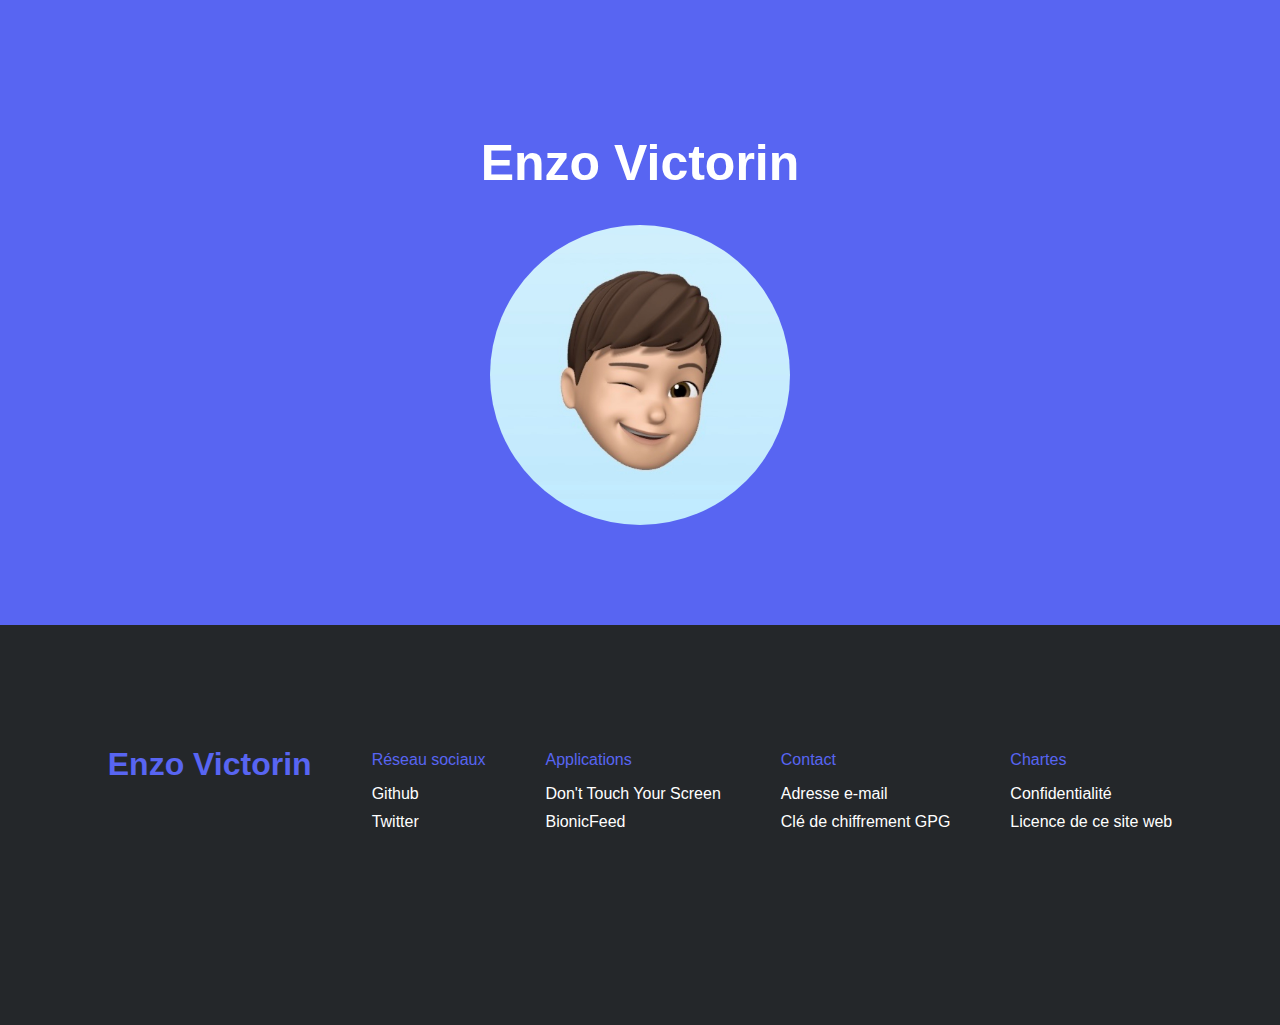
<file: index.html>
<!DOCTYPE html>
<html lang="fr">
<head>
    <meta charset="UTF-8">
    <meta http-equiv="X-UA-Compatible" content="IE=edge">
    <meta name="viewport" content="width=device-width, initial-scale=1.0 viewport-fit=cover">
    <link rel="stylesheet" href="index.css">
    <link rel="apple-touch-icon" sizes="180x180" href="/media/icons/apple-touch-icon.png">
    <link rel="icon" type="image/png" sizes="32x32" href="/media/icons/favicon-32x32.png">
    <link rel="icon" type="image/png" sizes="16x16" href="/media/icons/favicon-16x16.png">
    <link rel="manifest" href="/media/icons/site.webmanifest">
    <link rel="shortcut icon" href="/media/icons/favicon.ico">
    <meta name="apple-mobile-web-app-title" content="Enzo Victorin">
    <meta name="application-name" content="Enzo Victorin">
    <meta name="msapplication-TileColor" content="#2d89ef">
    <meta name="msapplication-config" content="/media/icons/browserconfig.xml">
    <meta name="theme-color" content="#ffffff">
    <title>Enzo Victorin</title>
    <meta name="description" content="Découvrez quelques informations sur Enzo Victorin">
</head>
<body>
    <section class="sectionBlue firstSection">
        <h1>Enzo Victorin</h1>
        <img class="icon" src="/media/Contact.jpeg" alt="Moi">
    </section>
    <section class="sectionBlack">
        <div class="horizontal-block">
            <h1 class="blueColor">Enzo Victorin</h1>
            <div class="vertical-align">
                <p class="blueColor">Réseau sociaux</p>
                <a href="https://github.com/EnzoVictorin" target="_blank" rel="noopener">Github</a>
                <a href="https://twitter.com/EnzoVictorin" target="_blank" rel="noopener">Twitter</a>
            </div>
            <div class="vertical-align">
                <p class="blueColor">Applications</p>
                <a href="https://apps.apple.com/fr/app/dont-touch-your-screen/id1596520802" target="_blank" rel="noopener noreferrer">
                    Don't Touch Your Screen
                </a>
                <a href="https://apps.apple.com/fr/app/bionicfeed/id1551983317" target="_blank" rel="noopener noreferrer">
                    BionicFeed
                </a>
            </div>
            <div class="vertical-align">
                <p class="blueColor">Contact</p>
                <a href="mailto:enzo@enzovictorin.com">Adresse e-mail</a>
                <a href="/pgp.txt" target="_blank" rel="noopener">Clé de chiffrement GPG</a>
	    </div>
            <div class="vertical-align">
                <p class="blueColor">Chartes</p>
                <a href="/privacy/">Confidentialité</a>
                <a href="/COPYING.txt" target="_blank" rel="noopener noreferrer">Licence de ce site web</a>
            </div>
        </div>
    </section>
</body>
</html>
</file>
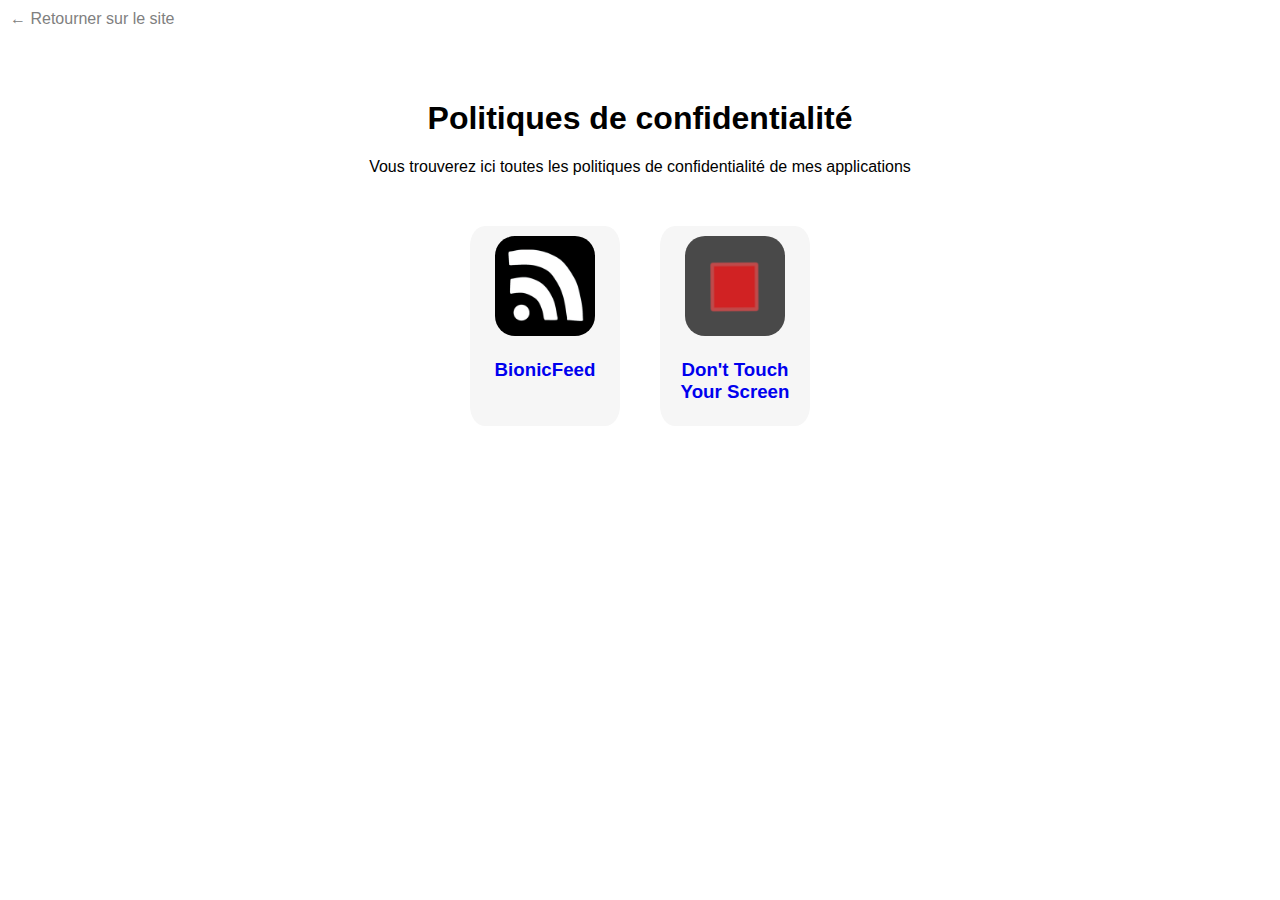
<file: privacy/index.html>
<!DOCTYPE html>
<html lang="fr">
<head>
    <meta charset="UTF-8">
    <meta http-equiv="X-UA-Compatible" content="IE=edge">
    <meta name="viewport" content="width=device-width, initial-scale=1.0">
    <title>Politiques de confidentialité</title>
    <link rel="stylesheet" href="/privacy/css/home.css">
    <link rel="apple-touch-icon" sizes="180x180" href="/media/icons/apple-touch-icon.png">
    <link rel="icon" type="image/png" sizes="32x32" href="/media/icons/favicon-32x32.png">
    <link rel="icon" type="image/png" sizes="16x16" href="/media/icons/favicon-16x16.png">
    <link rel="manifest" href="/media/icons/site.webmanifest">
    <link rel="shortcut icon" href="/media/icons/favicon.ico">
    <meta name="apple-mobile-web-app-title" content="Enzo Victorin">
    <meta name="application-name" content="Enzo Victorin">
    <meta name="msapplication-TileColor" content="#2d89ef">
    <meta name="msapplication-config" content="/media/icons/browserconfig.xml">
    <meta name="theme-color" content="#ffffff">
</head>
<body>
    <header>
        <a class="back" href="/">&larr; Retourner sur le site</a>
    </header>
    <h1>Politiques de confidentialité</h1>
    <h2>Vous trouverez ici toutes les politiques de confidentialité de mes applications</h2>
    <div class="content">
        <div class="item">
            <a class="item-link" href="/privacy/bionicfeed">
                <img src="/media/BionicFeed-AppICN7-1024.png" alt="L'icône de BionicFeed">
                <h3 class="item-title">
                    BionicFeed
                </h3>
            </a>
        </div>
        <div class="item">
            <a class="item-link" href="/privacy/donottouch">
                <img src="/media/doNotTouch-1024.png" alt="L'icône de Don't Touch Your Screen">
                <h3 class="item-title">
                    Don't Touch Your Screen
                </h3>
            </a>
        </div>
    </div>
</body>
</html>
</file>
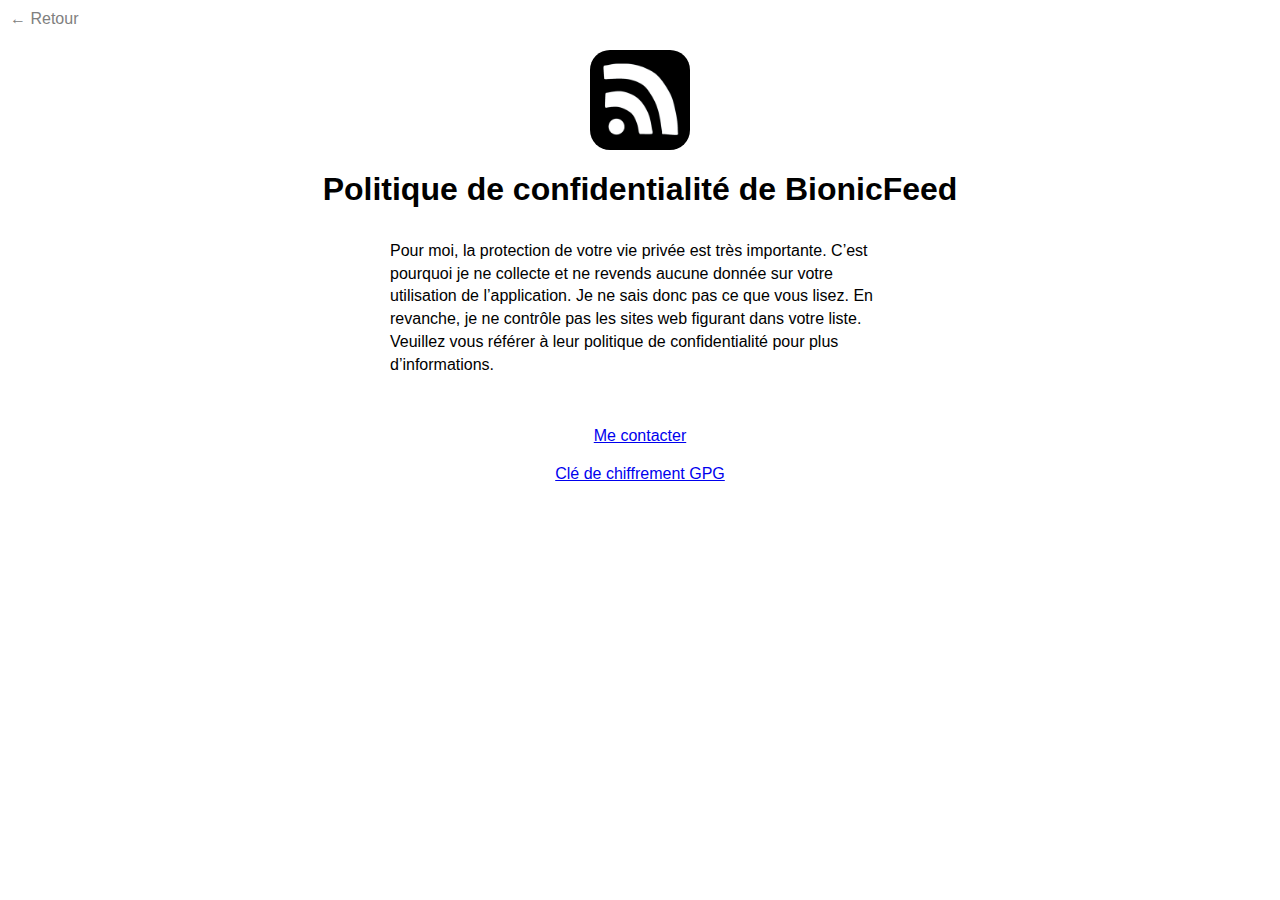
<file: privacy/bionicfeed/index.html>
<!DOCTYPE html>
<html lang="fr">
<head>
    <meta charset="UTF-8">
    <meta http-equiv="X-UA-Compatible" content="IE=edge">
    <meta name="viewport" content="width=device-width, initial-scale=1.0">
    <title>BionicFeed - Confidentialité</title>
    <link rel="stylesheet" href="/privacy/css/individualCSS.css">
    <link rel="apple-touch-icon" sizes="180x180" href="/media/icons/apple-touch-icon.png">
    <link rel="icon" type="image/png" sizes="32x32" href="/media/icons/favicon-32x32.png">
    <link rel="icon" type="image/png" sizes="16x16" href="/media/icons/favicon-16x16.png">
    <link rel="manifest" href="/media/icons/site.webmanifest">
    <link rel="shortcut icon" href="/media/icons/favicon.ico">
    <meta name="apple-mobile-web-app-title" content="Enzo Victorin">
    <meta name="application-name" content="Enzo Victorin">
    <meta name="msapplication-TileColor" content="#2d89ef">
    <meta name="msapplication-config" content="/media/icons/browserconfig.xml">
    <meta name="theme-color" content="#ffffff">
</head>
<body>
    <header>
        <a class="back" href="/privacy">&larr; Retour</a>
    </header>
    <div class="content">
        <div class="title">
            <img src="/media/BionicFeed-AppICN7-1024.png" alt="L'icône de BionicFeed">
            <h1>Politique de confidentialité de BionicFeed</h1>
        </div>
        <p>
            Pour moi, la protection de votre vie privée est très importante.
            C’est pourquoi je ne collecte et ne revends aucune donnée sur votre utilisation de l’application.
            Je ne sais donc pas ce que vous lisez.
            En revanche, je ne contrôle pas les sites web figurant dans votre liste. Veuillez vous référer à leur politique de confidentialité pour plus d’informations.
        </p>
    </div>
    <footer>
        <a class="footerLink" href="mailto:enzo@enzovictorin.com">Me contacter</a>
        <a href="/pgp.txt" target="_blank" rel="noopener noreferrer">Clé de chiffrement GPG</a>
    </footer>
</body>
</html>
</file>
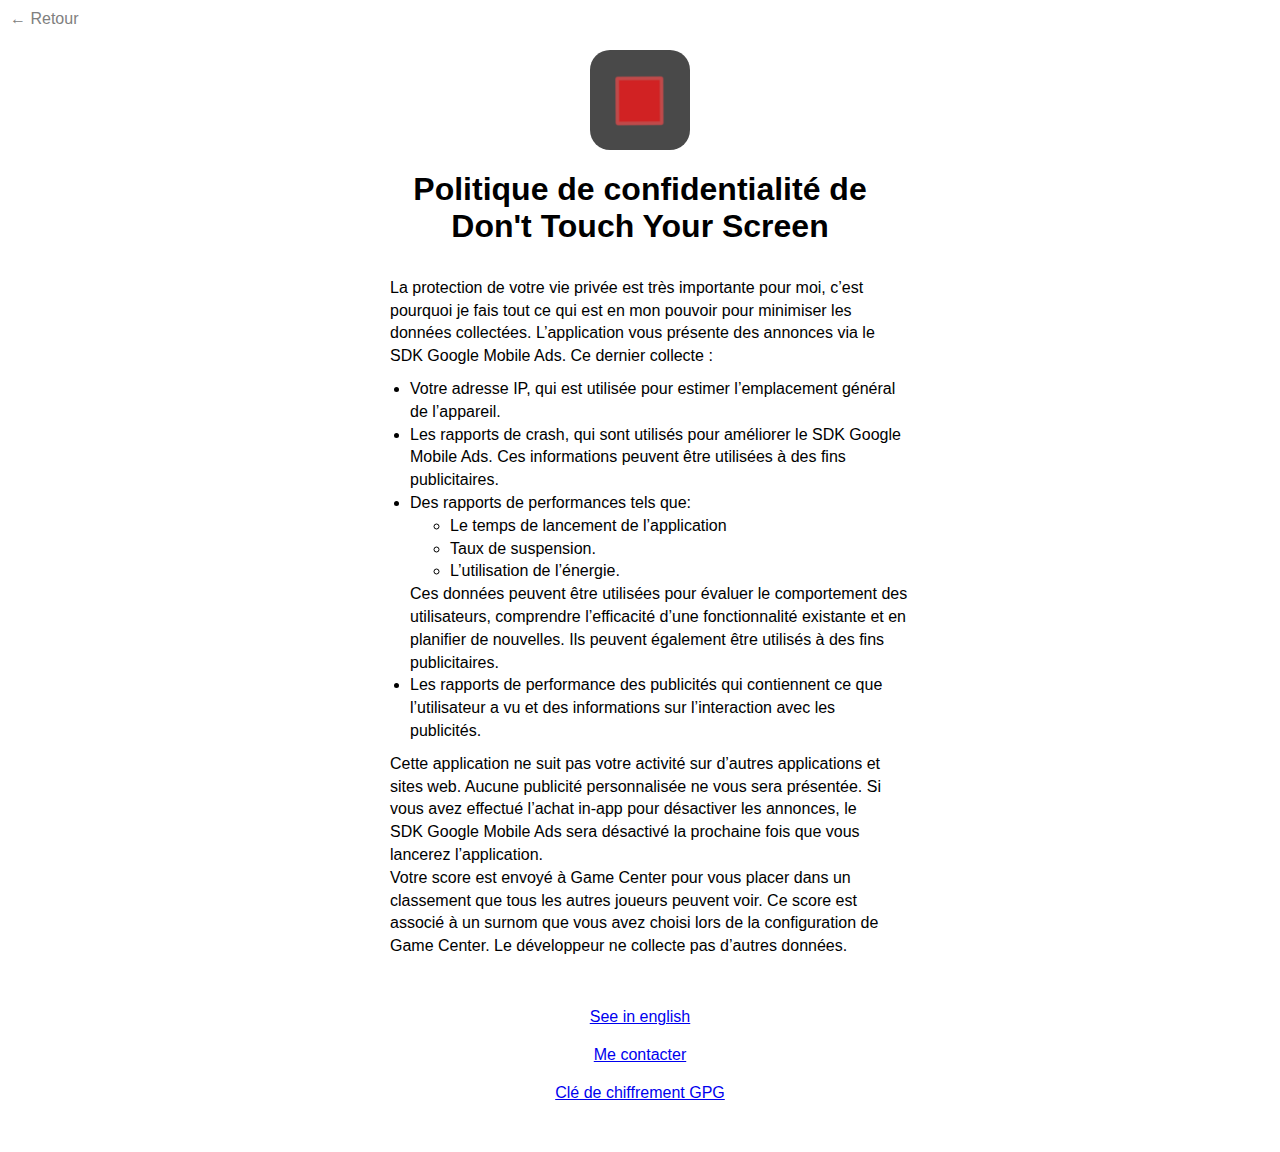
<file: privacy/donottouch/index.html>
<!DOCTYPE html>
<html lang="fr">
<head>
    <meta charset="UTF-8">
    <meta http-equiv="X-UA-Compatible" content="IE=edge">
    <meta name="viewport" content="width=device-width, initial-scale=1.0">
    <title>Don't Touch Your Screen - Confidentialité</title>
    <link rel="stylesheet" href="/privacy/css/individualCSS.css">
    <link rel="apple-touch-icon" sizes="180x180" href="/media/icons/apple-touch-icon.png">
    <link rel="icon" type="image/png" sizes="32x32" href="/media/icons/favicon-32x32.png">
    <link rel="icon" type="image/png" sizes="16x16" href="/media/icons/favicon-16x16.png">
    <link rel="manifest" href="/media/icons/site.webmanifest">
    <link rel="shortcut icon" href="/media/icons/favicon.ico">
    <meta name="apple-mobile-web-app-title" content="Enzo Victorin">
    <meta name="application-name" content="Enzo Victorin">
    <meta name="msapplication-TileColor" content="#2d89ef">
    <meta name="msapplication-config" content="/media/icons/browserconfig.xml">
    <meta name="theme-color" content="#ffffff">
</head>
<body>
    <header>
        <a class="back" href="/privacy">&larr; Retour</a>
    </header>
    <div class="content">
        <div class="title">
            <img src="/media/doNotTouch-1024.png" alt="L'icône de Don't Touch Your Screen">
            <h1>Politique de confidentialité de<br>Don't Touch Your Screen</h1>
        </div>
            <p>La protection de votre vie privée est très importante pour moi, c’est pourquoi je fais tout ce qui est en mon pouvoir pour minimiser les données collectées. L’application vous présente des annonces via le SDK Google Mobile Ads. Ce dernier collecte :</p>
            <ul>
                <li>Votre adresse IP, qui est utilisée pour estimer l’emplacement général de l’appareil.</li>
                <li>Les rapports de crash, qui sont utilisés pour améliorer le SDK Google Mobile Ads. Ces informations peuvent être utilisées à des fins publicitaires.</li>
                <li>Des rapports de performances tels que:
                    <ul>
                        <li>Le temps de lancement de l’application</li>
                        <li>Taux de suspension.</li>
                        <li>L’utilisation de l’énergie.</li>
                    </ul>
                    Ces données peuvent être utilisées pour évaluer le comportement des utilisateurs, comprendre l’efficacité d’une fonctionnalité existante et en planifier de nouvelles.
                    Ils peuvent également être utilisés à des fins publicitaires.
                </li>
                <li>Les rapports de performance des publicités qui contiennent ce que l’utilisateur a vu et des informations sur l’interaction avec les publicités.</li>
            </ul>
            <p>
            Cette application ne suit pas votre activité sur d’autres applications et sites web. Aucune publicité personnalisée ne vous sera présentée.

            Si vous avez effectué l’achat in-app pour désactiver les annonces, le SDK Google Mobile Ads sera désactivé la prochaine fois que vous lancerez l’application.

            <br>Votre score est envoyé à Game Center pour vous placer dans un classement que tous les autres joueurs peuvent voir. Ce score est associé à un surnom que vous avez choisi lors de la configuration de Game Center.

            Le développeur ne collecte pas d’autres données.
            </p>
    </div>
    <footer>
        <a class="footerLink" href="/privacy/donottouch/english">See in english</a>
        <a class="footerLink" href="mailto:enzo@enzovictorin.com">Me contacter</a>
        <a href="/pgp.txt" target="_blank" rel="noopener noreferrer">Clé de chiffrement GPG</a>
    </footer>
</body>
</html>
</file>
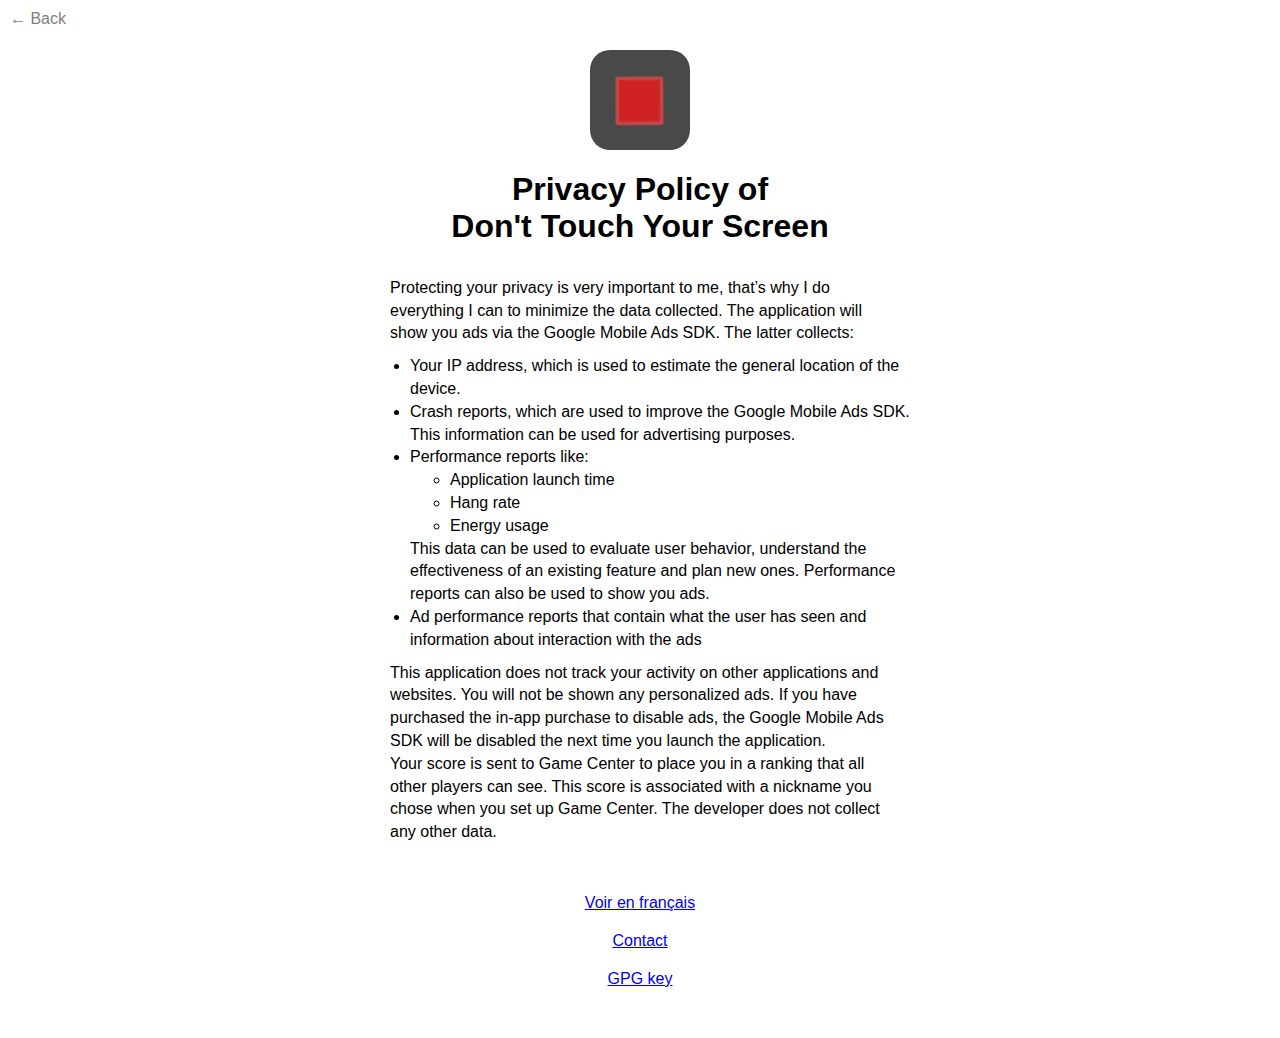
<file: privacy/donottouch/english.html>
<!DOCTYPE html>
<html lang="en">
<head>
    <meta charset="UTF-8">
    <meta http-equiv="X-UA-Compatible" content="IE=edge">
    <meta name="viewport" content="width=device-width, initial-scale=1.0">
    <title>Don't Touch Your Screen - Privacy</title>
    <link rel="stylesheet" href="/privacy/css/individualCSS.css">
    <link rel="apple-touch-icon" sizes="180x180" href="/media/icons/apple-touch-icon.png">
    <link rel="icon" type="image/png" sizes="32x32" href="/media/icons/favicon-32x32.png">
    <link rel="icon" type="image/png" sizes="16x16" href="/media/icons/favicon-16x16.png">
    <link rel="manifest" href="/media/icons/site.webmanifest">
    <link rel="shortcut icon" href="/media/icons/favicon.ico">
    <meta name="apple-mobile-web-app-title" content="Enzo Victorin">
    <meta name="application-name" content="Enzo Victorin">
    <meta name="msapplication-TileColor" content="#2d89ef">
    <meta name="msapplication-config" content="/media/icons/browserconfig.xml">
    <meta name="theme-color" content="#ffffff">
</head>
<body>
    <header>
        <a class="back" href="/privacy">&larr; Back</a>
    </header>
    <div class="content">
        <div class="title">
            <img src="/media/doNotTouch-1024.png" alt="L'icône de Don't Touch Your Screen">
            <h1>Privacy Policy of<br>Don't Touch Your Screen</h1>
        </div>
            <p>Protecting your privacy is very important to me, that’s why I do everything I can to minimize the data collected. The application will show you ads via the Google Mobile Ads SDK. The latter collects:</p>
            <ul>
                <li>Your IP address, which is used to estimate the general location of the device.</li>
                <li>Crash reports, which are used to improve the Google Mobile Ads SDK. This information can be used for advertising purposes.</li>
                <li>Performance reports like:
                    <ul>
                        <li>Application launch time</li>
                        <li>Hang rate</li>
                        <li>Energy usage</li>
                    </ul>
                    This data can be used to evaluate user behavior, understand the effectiveness of an existing feature and plan new ones. 
                    Performance reports can also be used to show you ads.
                </li>
                <li>Ad performance reports that contain what the user has seen and information about interaction with the ads</li>
            </ul>
            <p>
            This application does not track your activity on other applications and websites. You will not be shown any personalized ads.

            If you have purchased the in-app purchase to disable ads, the Google Mobile Ads SDK will be disabled the next time you launch the application.

            <br>Your score is sent to Game Center to place you in a ranking that all other players can see. This score is associated with a nickname you chose when you set up Game Center.

            The developer does not collect any other data.
            </p>
    </div>
    <footer>
        <a class="footerLink" href="/privacy/donottouch">Voir en français</a>
        <a class="footerLink" href="mailto:enzo@enzovictorin.com">Contact</a>
        <a href="/pgp.txt" target="_blank" rel="noopener noreferrer">GPG key</a>
    </footer>
</body>
</html>
</file>
<file: index.css>
body {
    margin: 0;
    background: rgb(36, 39, 42);
    font-family: 'Segoe UI', Tahoma, Geneva, Verdana, sans-serif;
}

.sectionBlue {
    background: #5865F2;
    color: white;
}

.firstSection {
    font-size: 25px;
    font-weight: bold;
    align-items: center;
    text-align: center;
}

.sectionWhite {
    background: white;
    color: black;
}

.text {
    align-items: flex-end;
    width: 20%;
}

.sectionGray {
    background: rgb(246, 246, 246);
}

.icon {
    width: 300px;
    height: 300px;
    border-radius: 50%;
}
.sectionBlack {
    color: white;
    background: rgb(36, 39, 42);
    align-items: center;
    min-height: 200px;
}

a {
    color: white;
    text-decoration:none;
    margin-bottom: 10px;
}

@media only screen and (min-width: 901px) {
    .horizontal-block {
        position: inherit;
        flex-direction: row;
        display: flex;
    }
    .horizontal-align {
        position: relative;
        margin-left: 60px;
    }
    .vertical-align {
        display: flex;
        flex-direction: column;
        margin-left: 60px;
        margin-top: 10px;
    }
}

@media only screen and (max-width: 900px) {
    .horizontal-block {
        display: flex;
        flex-direction: column !important;
        position: inherit;
    }
    .horizontal-align {
        position: relative;
    }
    .vertical-align {
        display: flex;
        flex-direction: column;
        margin-top: 10px;
    }
}


.blueColor {
    color: #5865F2;
}

section {
    position: relative;
    display: flex;
    flex-direction: column;
    min-height: 400px;
    padding: 100px;
}
</file>
<file: privacy/css/home.css>
body {
    margin: 0;
    font-family: 'Segoe UI', Tahoma, Geneva, Verdana, sans-serif;
}

.back {
    position: absolute;
    text-decoration: none;
    color: gray;
    left: 10px;
    top: 10px;
}


h1 {
    text-align: center;
    margin-left: 10px;
    margin-right: 10px;
    margin-top: 100px;


}
h2 {
    text-align: center;
    margin-left: 10px;
    margin-right: 10px;
    font-size: 16px;
    font-weight: lighter;
}

.content {
    position: relative;
    display: flex;
    flex-direction: row;
    align-items: center;
    justify-content: center;
    margin-top: 50px;
}

img {
    width: 100px;
    height: 100px;
    border-radius: 20%;
    margin-top: 10px;
}

.item {
    background: rgb(246, 246, 246);
    width: 150px;
    height: 200px;
    position: relative;
    display: flex;
    margin-left: 20px;
    margin-right: 20px;

    flex-direction: column;
    align-items: center;
    border-radius: 10%;
    text-align: center;
}

.item-link {
    text-decoration: none;
}
</file>
<file: privacy/css/individualCSS.css>
body {
    margin: 0;
    font-family: 'Segoe UI', Tahoma, Geneva, Verdana, sans-serif;
}

.title {
    position: relative;
    display: flex;
    flex-direction: column;
    align-items: center;
    margin-top: 50px;
}

.back {
    position: absolute;
    text-decoration: none;
    color: gray;
    left: 10px;
    top: 10px;
}

h1 {
    text-align: center;
    margin-left: 10px;
    margin-right: 10px;
}

img {
    width: 100px;
    height: 100px;
    border-radius: 20%;
}

p {
    max-width: 500px;
    line-height: 1.425;
    margin: auto;
    margin-top: 10px;
    margin-bottom: 10px;
}

.content {
    margin-left: 20px;
    margin-right: 20px;

}

footer {
    position: relative;
    display: flex;
    flex-direction: column;
    align-items: center;
    margin-top: 50px;
    margin-bottom: 50px;
}

ul {
    max-width: 500px;
    line-height: 1.425;
    margin: auto;
}

.footerLink {
    margin-bottom: 20px;
}
</file>
